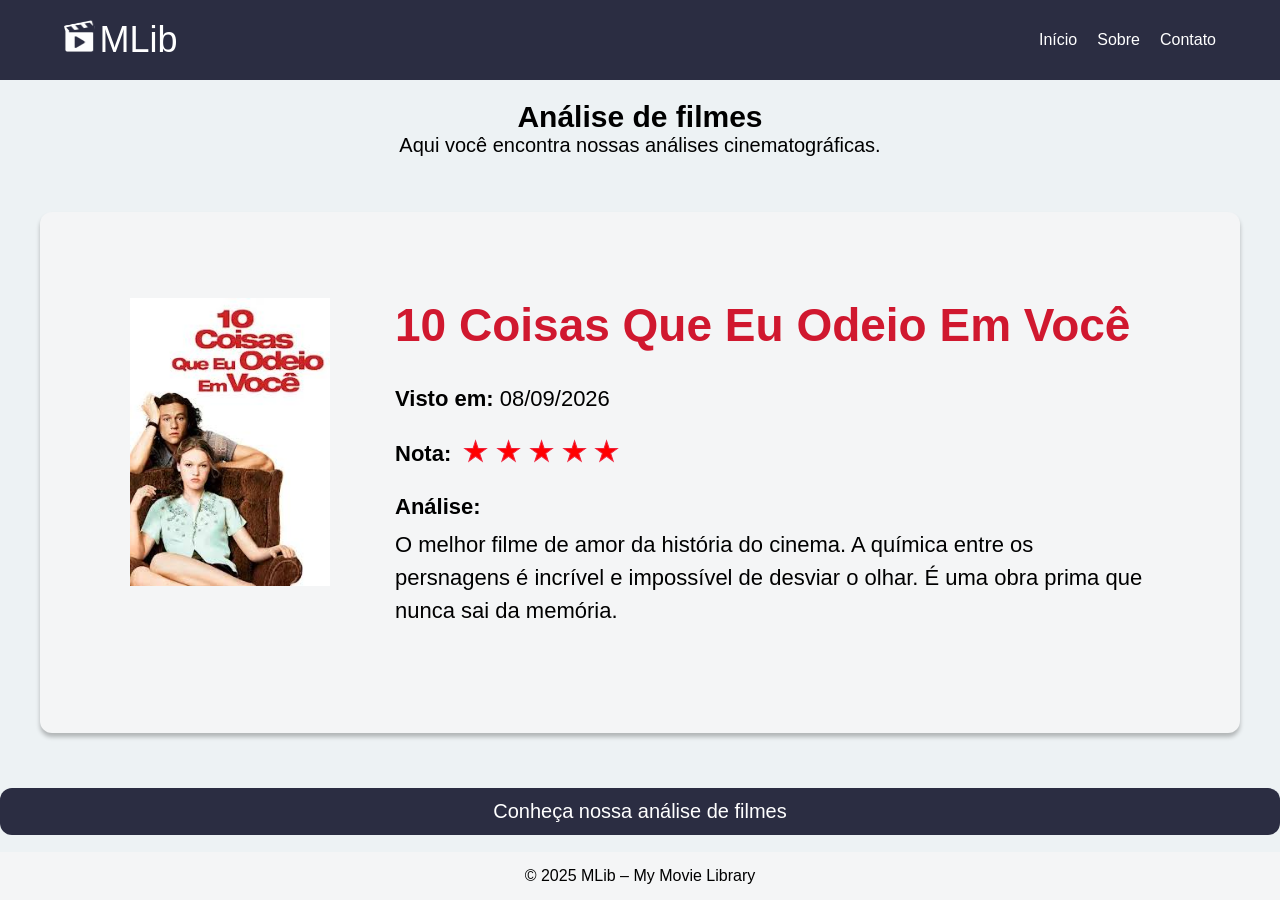
<file: about.html>
<!DOCTYPE html>
<html lang="en">

    <head>
        <meta charset="UTF-8">
        <meta name="viewport" content="width=device-width, initial-scale=1.0">
        <title>My Movie Library - Filmes</title>
        <link rel="stylesheet" href="style.css">
    </head>

    <body>
        <header>
            <a href="index.html" class="logo-link">
                <div>
                    <img src="images/mlib-icon.svg" alt="MLib Logo Icon" height="32">
                    <span>MLib</span>
                </div>
            </a>

            
            <nav class="nav-links">
                <ul>
                    <li><a href="index.html">Início</a></li>
                    <li><a href="about.html">Sobre</a></li>
                    <li><a href="contact.html">Contato</a></li>
                </ul>
            </nav>

        </header>

        <main>
            <div id="analise" class="titulo">
                <h2>Análise de filmes</h2>
                <p>Aqui você encontra nossas análises cinematográficas.</p>
            </div>
            <div class="movie-details-container">

                <div class="movie-poster">
                    <img src="images/10 coisas.jpg" alt="Poster for movie">
                </div>

                <div class="movie-details-info">
                    <h1 class="movie-title">10 Coisas Que Eu Odeio Em Você</h1>

                    <div class="movie-section">
                        <p><strong>Visto em:</strong> 08/09/2026</p>
                    </div>

                    <div class="movie-section rating-details">
                        <p><strong>Nota:</strong></p>
                        <div class="rating ">
                            <span>★</span>
                            <span>★</span>
                            <span>★</span>
                            <span>★</span>
                            <span>★</span>
                        </div>
                    </div>

                    <div class="movie-section">
                        <p class="review-title"><strong>Análise:</strong></p>
                        <p>
                            O melhor filme de amor da história do cinema. A química entre os persnagens é incrível e impossível de desviar o olhar. É uma obra prima que nunca sai da memória.
                        </p>
                    </div>
                </div>
            </div>
            <a href="#analise" class="add-button">Conheça nossa análise de filmes</a>
            
        </main>

        <footer>
            <p>&copy; 2025 MLib &ndash; My Movie Library</p>
        </footer>
    </body>

</html>
</file>
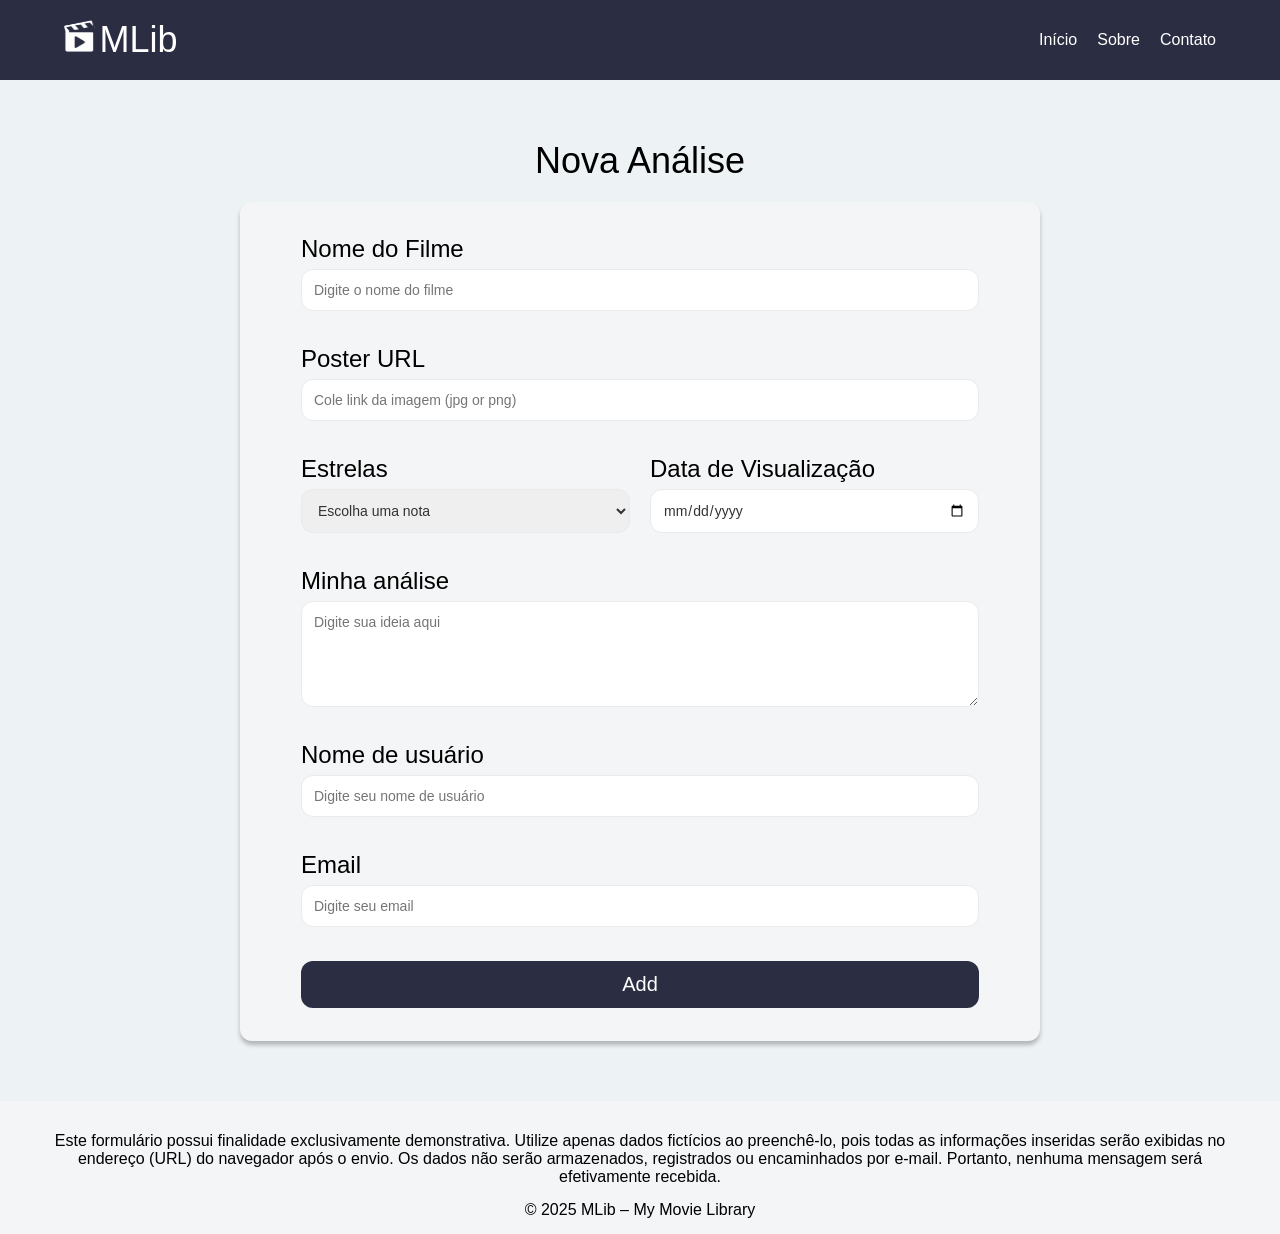
<file: contact.html>
<!DOCTYPE html>
<html lang="en">

    <head>
        <meta charset="UTF-8">
        <meta name="viewport" content="width=device-width, initial-scale=1.0">
        <title>My Movie Library - Add New Review</title>
        <link rel="stylesheet" href="style.css">
    </head>

    <body>
        <header>
            <a href="index.html" class="logo-link">
                <div>
                    <img src="images/mlib-icon.svg" alt="MLib Logo Icon" height="32">
                    <span>MLib</span>
                </div>
            </a>

            
            <nav class="nav-links">
                <ul>
                    <li><a href="index.html">Início</a></li>
                    <li><a href="about.html">Sobre</a></li>
                    <li><a href="contact.html">Contato</a></li>
                </ul>
            </nav>
        </header>

        <main>
            <div class="form-page-container">

                <h2>Nova Análise</h2>
                <div class="form-container">
                    <form action="contact.html" method="GET">
                        <div class="form-group">
                            <label for="movie-name">Nome do Filme</label>
                            <input type="text" id="movie-name" placeholder="Digite o nome do filme">
                        </div>

                        <div class="form-group">
                            <label for="poster-url">Poster URL</label>
                            <input type="text" id="poster-url" placeholder="Cole link da imagem (jpg or png)">
                        </div>

                        <div class="form-row">
                            <div class="form-group">
                                <label for="rating-select">Estrelas</label>
                                <select id="rating-select">
                                    <option value="">Escolha uma nota</option>
                                    <option value="1">★☆☆☆☆ - 1 Estrela</option>
                                    <option value="2">★★☆☆☆ - 2 Estrelas</option>
                                    <option value="3">★★★☆☆ - 3 Estrelas</option>
                                    <option value="4">★★★★☆ - 4 Estrelas</option>
                                    <option value="5">★★★★★ - 5 Estrelas</option>
                                </select>
                            </div>

                            <div class="form-group">
                                <label for="watched-date">Data de Visualização</label>
                                <input type="date" id="watched-date">
                            </div>
                        </div>

                        <div class="form-group">
                            <label for="mensagem">Minha análise</label>
                            <textarea id="mensagem" rows="5" name="mensagem" required placeholder="Digite sua ideia aqui"></textarea>
                        </div>

                        <div class="form-group">
                            <label for="username">Nome de usuário</label>
                            <input type="text" id="username"  name="nome" required placeholder="Digite seu nome de usuário">
                        </div>

                        <div class="form-group">
                            <label for="email">Email</label>
                            <input type="email" id="email" name="email" required placeholder="Digite seu email">
                        </div>

                        <button type="submit" class="add-button">Add</button>

                    </form>
                </div>
            </div>


        </main>

        <footer>
            <p id="mensagem-final">
                Este formulário possui finalidade exclusivamente demonstrativa. Utilize apenas dados fictícios ao preenchê-lo, pois todas as informações inseridas serão exibidas no endereço (URL) do navegador após o envio. Os dados não serão armazenados, registrados ou encaminhados por e-mail. Portanto, nenhuma mensagem será efetivamente recebida.
            </p>
            <p>&copy; 2025 MLib &ndash; My Movie Library</p>
        </footer>
    </body>

</html>
</file>
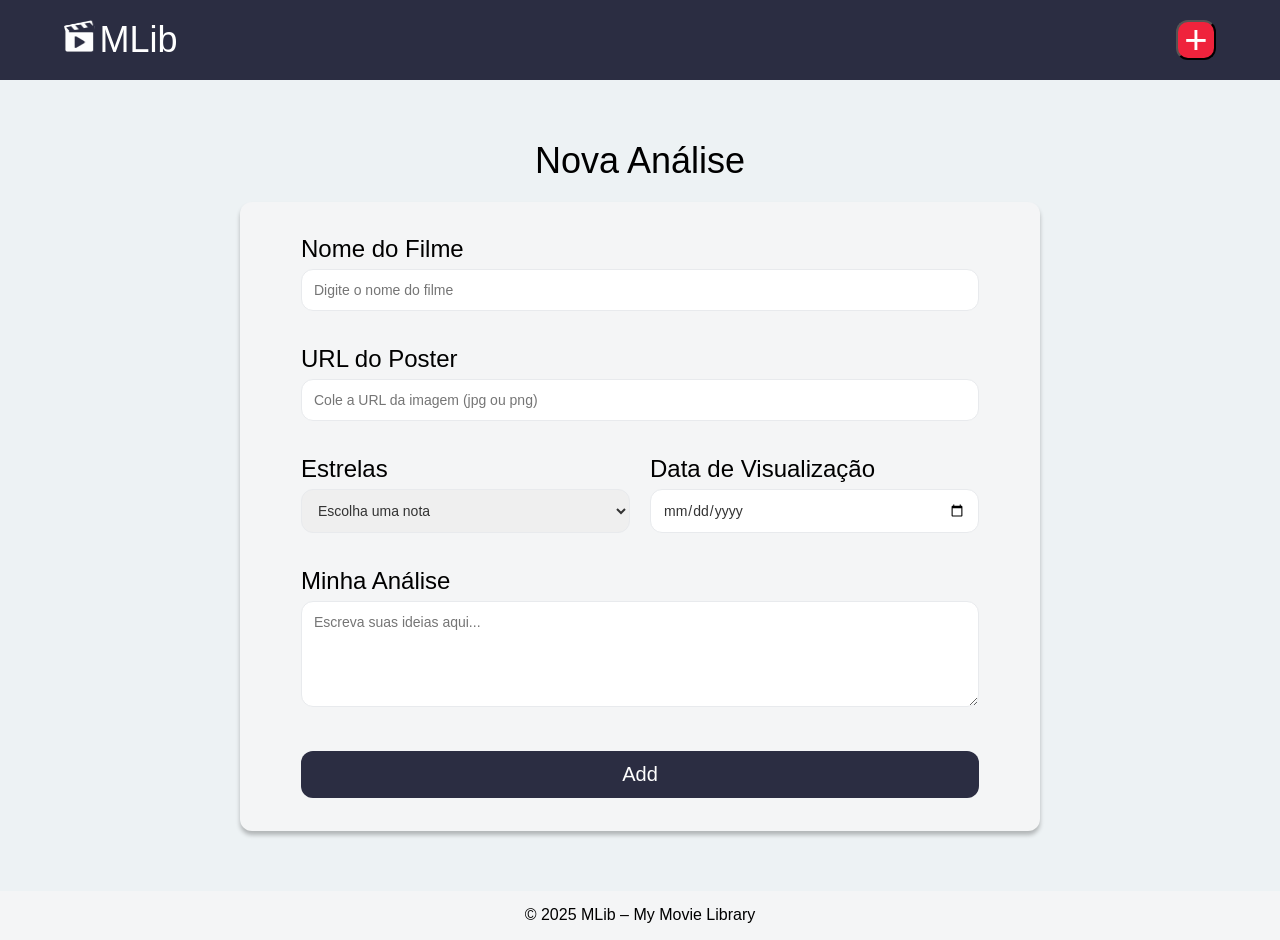
<file: pages/add-review.html>
<!DOCTYPE html>
<html lang="en">

    <head>
        <meta charset="UTF-8">
        <meta name="viewport" content="width=device-width, initial-scale=1.0">
        <title>Adicione uma nova análise</title>
        <link rel="stylesheet" href="../css/styles.css">
    </head>

    <body>
        <header>
            <a href="../index.html" class="logo-link">
                <div>
                    <img src="../images/mlib-icon.svg" alt="MLib Logo Icon" height="32">
                    <span>MLib</span>
                </div>
            </a>

            <nav>
                <button class="add-button" aria-label="Add new movie review">+</button>
            </nav>
        </header>

        <main>
            <div class="form-page-container">
                <h2>Nova Análise</h2>
                <div class="form-container">
                    <form>
                    <div class="form-group">
                        <label for="movie-name">Nome do Filme</label>
                        <input type="text" id="movie-name" placeholder="Digite o nome do filme">
                    </div>

                    <div class="form-group">
                        <label for="poster-url">URL do Poster</label>
                        <input type="text" id="poster-url" placeholder="Cole a URL da imagem (jpg ou png)">
                    </div>

                    <div class="form-row">
                        <div class="form-group">
                        <label for="rating-select">Estrelas</label>
                            <select id="rating-select">
                                <option value="">Escolha uma nota</option>
                                <option value="1">★☆☆☆☆ - 1 Estrela</option>
                                <option value="2">★★☆☆☆ - 2 Estrelas</option>
                                <option value="3">★★★☆☆ - 3 Estrelas</option>
                                <option value="4">★★★★☆ - 4 Estrelas</option>
                                <option value="5">★★★★★ - 5 Estrelas</option>
                            </select>
                        </div>


                        <div class="form-group">
                            <label for="watched-date">Data de Visualização</label>
                            <input type="date" id="watched-date">
                        </div>
                    </div>

                    <div class="form-group">
                        <label for="review-text">Minha Análise</label>
                        <textarea id="review-text" rows="5" placeholder="Escreva suas ideias aqui..."></textarea>
                    </div>

                    <button type="submit" class="submit-button">Add</button>

                    </form>
                </div>
            </div>

        </main>

        <footer>
            <p>&copy; 2025 MLib &ndash; My Movie Library</p>
        </footer>
    </body>

</html>
</file>
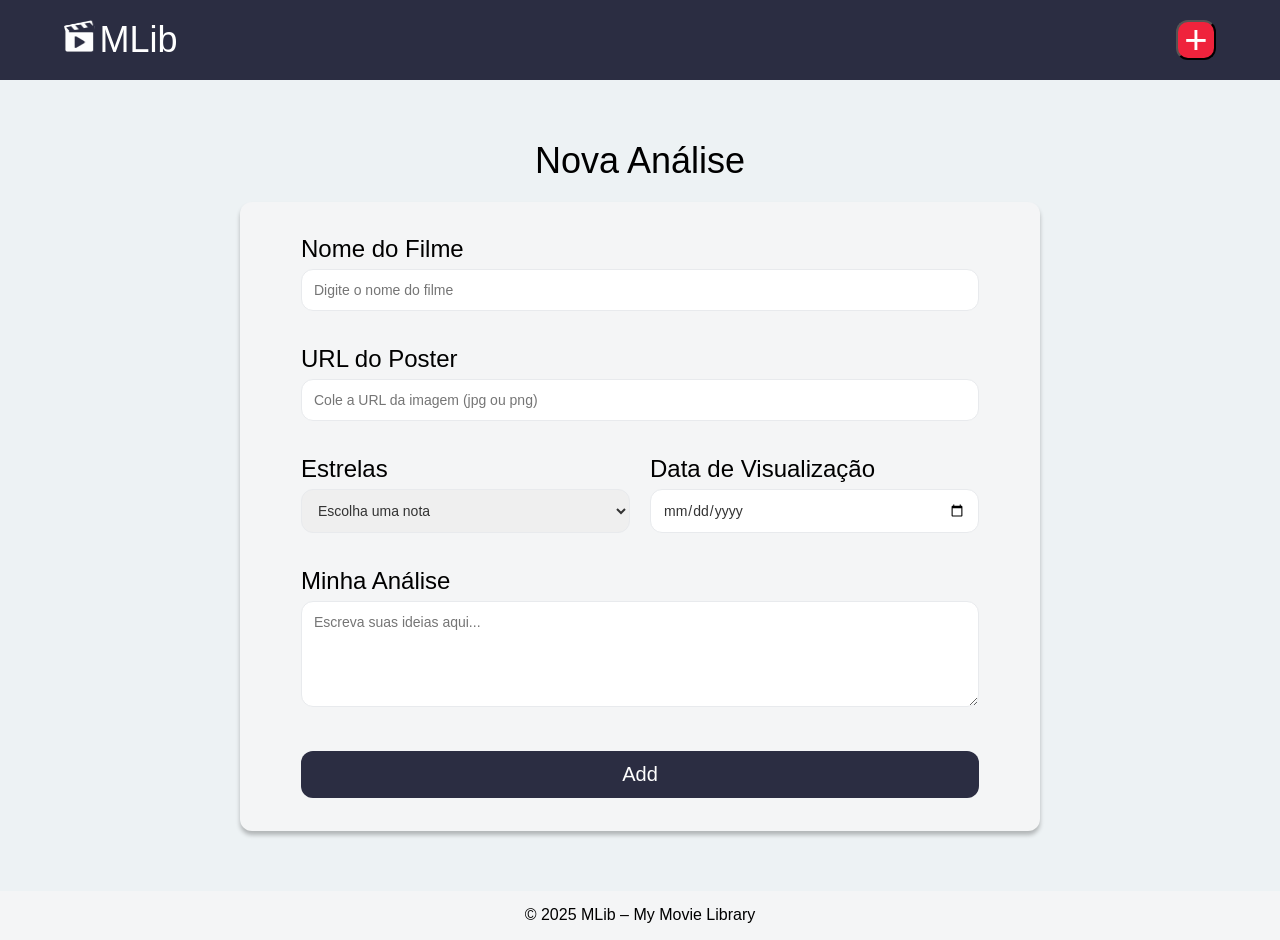
<file: pages/contact.html>
<!DOCTYPE html>
<html lang="en">

    <head>
        <meta charset="UTF-8">
        <meta name="viewport" content="width=device-width, initial-scale=1.0">
        <title>Adicione uma nova análise</title>
        <link rel="stylesheet" href="../css/style.css">
    </head>

    <body>
        <header>
            <a href="../index.html" class="logo-link">
                <div>
                    <img src="../images/mlib-icon.svg" alt="MLib Logo Icon" height="32">
                    <span>MLib</span>
                </div>
            </a>

            <nav>
                <button class="add-button" aria-label="Add new movie review">+</button>
            </nav>
        </header>

        <main>
            <div class="form-page-container">
                <h2>Nova Análise</h2>
                <div class="form-container">
                    <form>
                    <div class="form-group">
                        <label for="movie-name">Nome do Filme</label>
                        <input type="text" id="movie-name" placeholder="Digite o nome do filme">
                    </div>

                    <div class="form-group">
                        <label for="poster-url">URL do Poster</label>
                        <input type="text" id="poster-url" placeholder="Cole a URL da imagem (jpg ou png)">
                    </div>

                    <div class="form-row">
                        <div class="form-group">
                        <label for="rating-select">Estrelas</label>
                            <select id="rating-select">
                                <option value="">Escolha uma nota</option>
                                <option value="1">★☆☆☆☆ - 1 Estrela</option>
                                <option value="2">★★☆☆☆ - 2 Estrelas</option>
                                <option value="3">★★★☆☆ - 3 Estrelas</option>
                                <option value="4">★★★★☆ - 4 Estrelas</option>
                                <option value="5">★★★★★ - 5 Estrelas</option>
                            </select>
                        </div>


                        <div class="form-group">
                            <label for="watched-date">Data de Visualização</label>
                            <input type="date" id="watched-date">
                        </div>
                    </div>

                    <div class="form-group">
                        <label for="review-text">Minha Análise</label>
                        <textarea id="review-text" rows="5" placeholder="Escreva suas ideias aqui..."></textarea>
                    </div>

                    <button type="submit" class="submit-button">Add</button>

                    </form>
                </div>
            </div>

        </main>

        <footer>
            <p>&copy; 2025 MLib &ndash; My Movie Library</p>
        </footer>
    </body>

</html>
</file>
<file: style.css>
/* --- Basic Reset --- */
* {
  margin: 0;
  padding: 0;
  box-sizing: border-box;
}

body {
  background-color: #edf2f4;
  font-family: Arial, Helvetica, sans-serif;
  color: #000000;
  display: flex;
  flex-direction: column;
  min-height: 100vh;
}

main {
  flex: 1;
}

header {
  background-color: #2b2d42;
  color: #ffffff;
  height: 80px;

  display: flex;
  justify-content: space-between;
  align-items: center;

  padding: 0 5%;
}

header span {
  font-size: 36px;
}

.add-button {
  width: 100%;
  padding: 12px;
  background-color: #2b2d42;
  color: white;
  border: none;
  border-radius: 12px;
  font-size: 20px;
  cursor: pointer;
  margin-top: 10px;

  display: flex;
  align-items: flex-end;
  justify-content: center;

  transition: background-color 0.3s ease-in-out;
}

.add-button:hover {
  background-color: #d0182f;
}

header a {
  text-decoration: none;
  color: inherit;
}

#mensagem-final{
  background-color: #f4f5f6;
  text-align: center;
  font-size: 16px;
  padding: 15.25px;
}

.titulo{
  text-align: center;
  align-content: center;
  font-size: 20px;
  margin-top: 20px;
  color: black
}
footer{
  background-color: #f4f5f6;
  text-align: center;
  font-size: 16px;
  padding: 15.25px;
}

.movie-list-container {
  padding: 26px 20px;
  max-width: 1020px;
  margin: 0 auto;

  display: flex;
  align-items: center;
  flex-wrap: wrap;
  row-gap: 40px;
  column-gap: 60px;
}

.movie-card {
  background-color: #f4f5f6;
  border: 1px solid #8d99ae;
  border-radius: 12px;
  width: 200px;
  text-align: center;
  box-shadow: 0px 4px 3px 0px #00000040;

  transition: box-shadow 0.3s ease-in-out;
  animation: fadeInUp 0.8s ease-out forwards;
}

.movie-card:hover {
  box-shadow: 0px 8px 16px 0px rgba(0, 0, 0, 0.2);
}

.movie-card img {
  width: 200px;
  height: auto;
  max-width: 100%;
  object-fit: contain;
  border-radius: 12px 12px 0 0;
}

.movie-card h3 {
  font-weight: 700;
  font-size: 16px;
  margin-top: 19px;
}

.movie-card-link {
  color: inherit;
  text-decoration: none;
}

.rating {
  color: red;
  font-size: 28px;
  margin-top: 8px;
  margin-bottom: 18px;
  -webkit-text-stroke: 1px #ef233c;
}

.star-empty {
  color: white;
}

@keyframes fadeInUp {
  from {
    opacity: 0;
    transform: translateY(20px);
  }

  to {
    opacity: 1;
    transform: translateY(0);
  }
}

/* --- Form Page Styles --- */
.form-page-container {
  max-width: 800px;
  margin: 60px auto;
}

.form-page-container h2 {
  text-align: center;
  margin-bottom: 20px;
  font-size: 36px;
  font-weight: 400;
}

.form-container {
  background-color: #f4f5f6;
  padding: 33px 61px;
  border-radius: 12px;
  box-shadow: 0px 4px 4px 0px #00000040;
}

.form-group {
  margin-bottom: 34px;
  display: flex;
  flex-direction: column;
}

.form-group label {
  font-size: 24px;
  margin-bottom: 6px;
}

.form-group input,
.form-group select,
.form-group textarea {
  width: 100%;
  padding: 12px;
  border: 1px solid #e8eaed;
  border-radius: 12px;
  font-size: 14px;
  font-size: 14px;
  color: #333;
  font-family: inherit;
}

.form-row {
  display: flex;
  gap: 20px;
}

.form-row .form-group {
  flex: 1;
}

.submit-button {
  width: 100%;
  padding: 12px;
  background-color: #2b2d42;
  color: white;
  border: none;
  border-radius: 12px;
  font-size: 20px;
  cursor: pointer;
  margin-top: 10px;
}

a {
    text-decoration: none;
    transition: 0.3s;
}

a:hover {
    color:#d0182f;
    text-decoration: underline;
}

* {
    box-sizing: border-box;
}

img {
    max-width: 100%;
    object-fit: contain;
}


/* --- Movie Details Page Styles --- */

.movie-details-container {
  display: flex;
  align-items: flex-start;
  gap: 65px;

  max-width: 1200px;
  margin: 55px auto;

  background-color: #f4f5f6;
  padding: 86px 90px;
  border-radius: 12px;
  box-shadow: 0px 4px 4px 0px #00000040;
}

.movie-poster {
  flex-shrink: 0;
}

.movie-poster img {
  width: 200px;
  height: auto;
  max-width: 100%;
  object-fit: contain;
}

.movie-details-info h1 {
  font-size: 46px;
  margin-bottom: 30px;
  color:#d0182f;
}

.movie-details-info p {
  font-size: 22px;
  line-height: 1.5;
}

.movie-section {
  margin-bottom: 20px;
}

.rating-details {
  display: flex;
  align-items: baseline;

  gap: 12px;
}

.rating-details .rating {
  margin: 0;
}

.review-title {
  margin-bottom: 5px;
}

.nav-links ul {
  list-style: none;
  display: flex;
  gap: 20px;
  color: white;
}
.site-info{
    background-color: #243b55;
    color: white;
    padding: 20px;
    border-radius: 8px;
    text-align: center;
    margin: 40px auto;
    max-width: 600px;
    list-style: none;
    padding: 0;
}

@media (max-width: 850px) {
  .movie-list-container {
    justify-content: center;
  }
  .form-page-container {
    margin: 30px auto;
    padding: 0 15px;
  }
  main {
    width: 100%;
    padding: 15px;
  }

  body {
    margin: 0;
  }

  img {
    max-width: 100%;
    object-fit: contain;
  }

  .form-page-container h2 {
    font-size: 30px;
  }

  .form-container {
    padding: 25px 20px;
  }

  .form-group label {
    font-size: 20px;
  }

  .form-row {
    flex-direction: column;
    gap: 0px;
  }

  .movie-details-container {
    flex-direction: column;
    align-items: center;
    gap: 20px;
    padding: 20px;
    margin: 30px 15px;
  }

  .movie-poster img {
    width: 200px;
    height: auto;
    max-width: 100%;
    object-fit: contain;
  }

  .rating {
    font-size: 20px;
  }

  .movie-details-info h1 {
    font-size: 24px;
    text-align: center;
    width: 100%;
    max-width: 100%;
  }

  .movie-details-info p {
    font-size: 16px;
    width: 100%;
    max-width: 100%;
  }
}
</file>
<file: css/styles.css>
/* --- Basic Reset --- */
* {
  margin: 0;
  padding: 0;
  box-sizing: border-box;
}

body {
  background-color: #edf2f4;
  font-family: Arial, Helvetica, sans-serif;
  color: #000000;
  display: flex;
  flex-direction: column;
  min-height: 100vh;
}

main {
  flex: 1;
}

header {
  background-color: #2b2d42;
  color: #ffffff;
  height: 80px;

  display: flex;
  justify-content: space-between;
  align-items: center;

  padding: 0 5%;
}

header span {
  font-size: 36px;
}

.add-button {
  background-color: #ef233c;
  color: #ffffff;
  width: 40px;
  height: 40px;
  font-size: 40px;
  border-radius: 12px;

  display: flex;
  align-items: center;
  justify-content: center;
  cursor: pointer;
  transition: background-color 0.3s ease-in-out; 
}

header a {
  text-decoration: none;
  color: inherit;
}

footer {
  background-color: #f4f5f6;
  text-align: center;
  font-size: 16px;
  padding: 15.25px;
}

.movie-list-container {
  padding: 26px 20px;
  max-width: 1020px;
  margin: 0 auto;

  display: flex;
  flex-wrap: wrap;
  row-gap: 40px;
  column-gap: 60px;
}

.movie-card {
  background-color: #f4f5f6;
  border: 1px solid #8d99ae;
  border-radius: 12px;
  width: 200px;
  text-align: center;
  box-shadow: 0px 4px 3px 0px #00000040;
  transition: box-shadow 0.3s ease-in-out;
  animation: fadeInUp 0.8s ease-out forwards;
}

.movie-card:hover {
  box-shadow: 0px 8px 16px 0px rgba(0, 0, 0, 0.2); /* Deixa a sombra um pouco mais forte e espalhada */
}

.movie-card img {
  width: 100%;
  height: 300px;
  border-radius: 12px 12px 0 0;
}

.movie-card h3 {
  font-weight: 700;
  font-size: 16px;
  margin-top: 19px;
}

.movie-card-link {
  color: inherit;
  text-decoration: none;
}

.rating {
  color: red;
  font-size: 28px;
  margin-top: 8px;
  margin-bottom: 18px;
  -webkit-text-stroke: 1px #ef233c;
}

.star-empty {
  color: white;
}

/* --- Form Page Styles --- */
.form-page-container {
  max-width: 800px;
  margin: 60px auto;
}

.form-page-container h2 {
  text-align: center;
  margin-bottom: 20px;
  font-size: 36px;
  font-weight: 400;
}

.form-container {
  background-color: #f4f5f6;
  padding: 33px 61px;
  border-radius: 12px;
  box-shadow: 0px 4px 4px 0px #00000040;
}

.form-group {
  margin-bottom: 34px;
  display: flex;
  flex-direction: column;
}

.form-group label {
  font-size: 24px;
  margin-bottom: 6px;
}

.form-group input,
.form-group select,
.form-group textarea {
  width: 100%;
  padding: 12px;
  border: 1px solid #e8eaed;
  border-radius: 12px;
  font-size: 14px;
  font-size: 14px;
  color: #333;
  font-family: inherit;
}

.form-row {
  display: flex;
  gap: 20px;
}

.form-row .form-group {
  flex: 1;
}

.submit-button {
  width: 100%;
  padding: 12px;
  background-color: #2b2d42;
  color: white;
  border: none;
  border-radius: 12px;
  font-size: 20px;
  cursor: pointer;
  margin-top: 10px;
}

/* --- Movie Details Page Styles --- */

.movie-details-container {
  display: flex;
  align-items: flex-start;
  gap: 65px;

  max-width: 1200px;
  margin: 55px auto;

  background-color: #f4f5f6;
  padding: 86px 90px;
  border-radius: 12px;
  box-shadow: 0px 4px 4px 0px #00000040;
}

.movie-poster {
  flex-shrink: 0;
}

.movie-poster img {
  width: 380px;
  border-radius: 12px;
}

.movie-details-info h1 {
  font-size: 46px;
  margin-bottom: 30px;
}

.movie-details-info p {
  font-size: 22px;
  line-height: 1.5;
}

.movie-section {
  margin-bottom: 20px;
}

.rating-details {
  display: flex;
  align-items: baseline;

  gap: 12px;
}

.rating-details .rating {
  margin: 0;
}

.review-title {
  margin-bottom: 5px;
}

@media (max-width: 540px) {
  .movie-list-container {
    justify-content: center;
  }
  .form-page-container {
    margin: 30px auto;
    padding: 0 15px;
  }

  .form-page-container h2 {
    font-size: 30px;
  }

  .form-container {
    padding: 25px 20px;
  }

  .form-group label {
    font-size: 20px;
  }

  .form-row {
    flex-direction: column;
    gap: 0px;
  }

  .movie-details-container {
    flex-direction: column;
    align-items: center;
    gap: 20px;
    padding: 20px;
    margin: 30px 15px;
  }

  .movie-poster img {
    width: 100%;
    max-width: 280px;
  }

  .rating {
    font-size: 20px;
  }

  .movie-details-info h1 {
    font-size: 24px;
    text-align: center;
  }

  .movie-details-info p {
    font-size: 16px;
  }
}

/* Definição da nossa animação de entrada chamada 'fadeInUp' */
@keyframes fadeInUp {
  from { /* Estado inicial (0% da animação) */
    opacity: 0;                  /* Começa totalmente transparente */
    transform: translateY(20px); /* Começa 20px deslocado para baixo */
  }

  to { /* Estado final (100% da animação) */
    opacity: 1;                  /* Termina totalmente visível */
    transform: translateY(0);    /* Termina na sua posição original (sem deslocamento) */
  }
}
</file>
<file: css/style.css>
/* --- Basic Reset --- */
* {
  margin: 0;
  padding: 0;
  box-sizing: border-box;
}

body {
  background-color: #edf2f4;
  font-family: Arial, Helvetica, sans-serif;
  color: #000000;
  display: flex;
  flex-direction: column;
  min-height: 100vh;
}

main {
  flex: 1;
}

header {
  background-color: #2b2d42;
  color: #ffffff;
  height: 80px;

  display: flex;
  justify-content: space-between;
  align-items: center;

  padding: 0 5%;
}

header span {
  font-size: 36px;
}

.add-button {
  background-color: #ef233c;
  color: #ffffff;
  width: 40px;
  height: 40px;
  font-size: 40px;
  border-radius: 12px;

  display: flex;
  align-items: center;
  justify-content: center;
  cursor: pointer;
  transition: background-color 0.3s ease-in-out; 
}

header a {
  text-decoration: none;
  color: inherit;
}

footer {
  background-color: #f4f5f6;
  text-align: center;
  font-size: 16px;
  padding: 15.25px;
}

.movie-list-container {
  padding: 26px 20px;
  max-width: 1020px;
  margin: 0 auto;

  display: flex;
  flex-wrap: wrap;
  row-gap: 40px;
  column-gap: 60px;
}

.movie-card {
  background-color: #f4f5f6;
  border: 1px solid #8d99ae;
  border-radius: 12px;
  width: 200px;
  text-align: center;
  box-shadow: 0px 4px 3px 0px #00000040;
  transition: box-shadow 0.3s ease-in-out;
  animation: fadeInUp 0.8s ease-out forwards;
}

.movie-card:hover {
  box-shadow: 0px 8px 16px 0px rgba(0, 0, 0, 0.2); /* Deixa a sombra um pouco mais forte e espalhada */
}

.movie-card img {
  width: 100%;
  height: 300px;
  border-radius: 12px 12px 0 0;
}

.movie-card h3 {
  font-weight: 700;
  font-size: 16px;
  margin-top: 19px;
}

.movie-card-link {
  color: inherit;
  text-decoration: none;
}

.rating {
  color: red;
  font-size: 28px;
  margin-top: 8px;
  margin-bottom: 18px;
  -webkit-text-stroke: 1px #ef233c;
}

.star-empty {
  color: white;
}

/* --- Form Page Styles --- */
.form-page-container {
  max-width: 800px;
  margin: 60px auto;
}

.form-page-container h2 {
  text-align: center;
  margin-bottom: 20px;
  font-size: 36px;
  font-weight: 400;
}

.form-container {
  background-color: #f4f5f6;
  padding: 33px 61px;
  border-radius: 12px;
  box-shadow: 0px 4px 4px 0px #00000040;
}

.form-group {
  margin-bottom: 34px;
  display: flex;
  flex-direction: column;
}

.form-group label {
  font-size: 24px;
  margin-bottom: 6px;
}

.form-group input,
.form-group select,
.form-group textarea {
  width: 100%;
  padding: 12px;
  border: 1px solid #e8eaed;
  border-radius: 12px;
  font-size: 14px;
  font-size: 14px;
  color: #333;
  font-family: inherit;
}

.form-row {
  display: flex;
  gap: 20px;
}

.form-row .form-group {
  flex: 1;
}

.submit-button {
  width: 100%;
  padding: 12px;
  background-color: #2b2d42;
  color: white;
  border: none;
  border-radius: 12px;
  font-size: 20px;
  cursor: pointer;
  margin-top: 10px;
}

/* --- Movie Details Page Styles --- */

.movie-details-container {
  display: flex;
  align-items: flex-start;
  gap: 65px;

  max-width: 1200px;
  margin: 55px auto;

  background-color: #f4f5f6;
  padding: 86px 90px;
  border-radius: 12px;
  box-shadow: 0px 4px 4px 0px #00000040;
}

.movie-poster {
  flex-shrink: 0;
}

.movie-poster img {
  width: 380px;
  border-radius: 12px;
}

.movie-details-info h1 {
  font-size: 46px;
  margin-bottom: 30px;
}

.movie-details-info p {
  font-size: 22px;
  line-height: 1.5;
}

.movie-section {
  margin-bottom: 20px;
}

.rating-details {
  display: flex;
  align-items: baseline;

  gap: 12px;
}

.rating-details .rating {
  margin: 0;
}

.review-title {
  margin-bottom: 5px;
}

@media (max-width: 540px) {
  .movie-list-container {
    justify-content: center;
  }
  .form-page-container {
    margin: 30px auto;
    padding: 0 15px;
  }

  .form-page-container h2 {
    font-size: 30px;
  }

  .form-container {
    padding: 25px 20px;
  }

  .form-group label {
    font-size: 20px;
  }

  .form-row {
    flex-direction: column;
    gap: 0px;
  }

  .movie-details-container {
    flex-direction: column;
    align-items: center;
    gap: 20px;
    padding: 20px;
    margin: 30px 15px;
  }

  .movie-poster img {
    width: 100%;
    max-width: 280px;
  }

  .rating {
    font-size: 20px;
  }

  .movie-details-info h1 {
    font-size: 24px;
    text-align: center;
  }

  .movie-details-info p {
    font-size: 16px;
  }
}

/* Definição da nossa animação de entrada chamada 'fadeInUp' */
@keyframes fadeInUp {
  from { /* Estado inicial (0% da animação) */
    opacity: 0;                  /* Começa totalmente transparente */
    transform: translateY(20px); /* Começa 20px deslocado para baixo */
  }

  to { /* Estado final (100% da animação) */
    opacity: 1;                  /* Termina totalmente visível */
    transform: translateY(0);    /* Termina na sua posição original (sem deslocamento) */
  }
}
</file>
